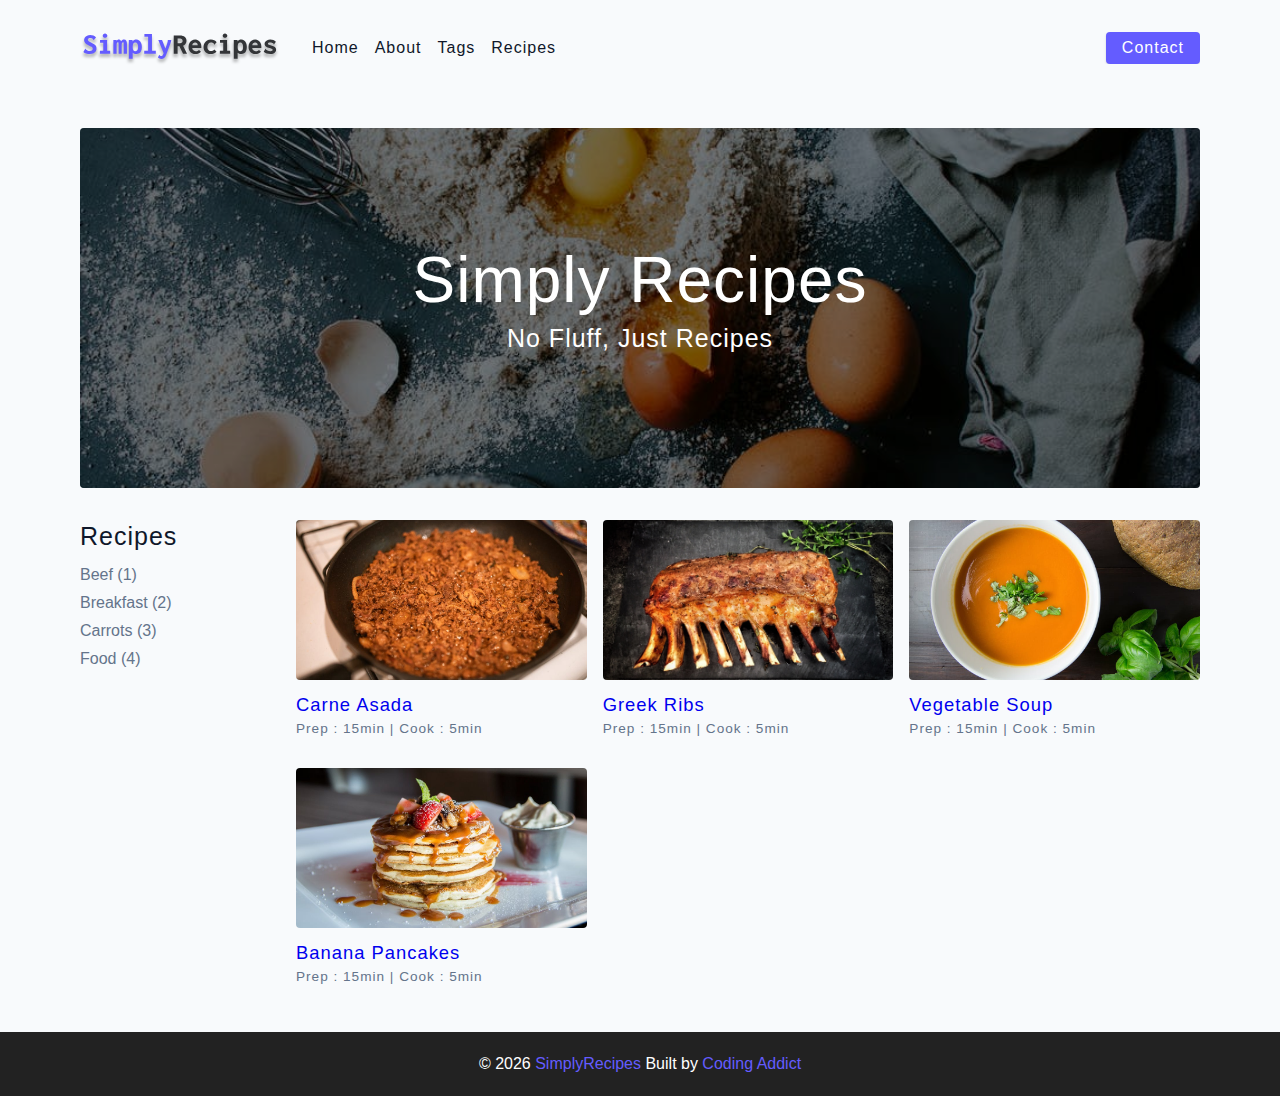
<file: starter/index.html>
<!DOCTYPE html>
<html lang="en">
  <head>
    <meta charset="UTF-8" />
    <meta http-equiv="X-UA-Compatible" content="IE=edge" />
    <meta name="viewport" content="width=device-width, initial-scale=1.0" />
    <title>Simply Recipes || Starter</title>
    <!-- favicon -->
    <link rel="shortcut icon" href="./assets/favicon.ico" type="image/x-icon" />
    <!-- normalize -->
    <link rel="stylesheet" href="./css/normalize.css" />
    <!-- font-awesome -->
    <link
      rel="stylesheet"
      href="https://cdnjs.cloudflare.com/ajax/libs/font-awesome/5.14.0/css/all.min.css"
    />
    <!-- main css -->
    <link rel="stylesheet" href="./css/main.css" />
  </head>
  <body>
    <!-- nav -->
    <nav class="navbar">
      <div class="nav-center">
        <!-- header -->
        <div class="nav-header">
          <a href="index.html" class="nav-logo">
            <img src="./assets/logo.svg" alt="simply recipes"/>
          </a>
          <button type="button" class="btn nav-btn">
            <i class="fas fa-align-justify"></i>
          </button>
        </div>
        <!-- links -->
        <div class="nav-links">
          <a href="index.html" class="nav-link">home</a>
          <a href="about.html" class="nav-link">about</a>
          <a href="tags.html" class="nav-link">tags</a>
          <a href="recipes.html" class="nav-link">recipes</a>
          <div class="nav-link contact-link">
            <a href="contact.html" class="btn">contact</a>
          </div>
        </div>
      </div>
    </nav>
    <!-- end of nav -->
    <!-- main -->
    <main class="page">
      <!-- header -->
      <header class="hero">
        <div class="hero-container">
          <div class="hero-text">
            <h1>simply recipes</h1>
            <h4>no fluff, just recipes</h4>
          </div>
        </div>
      </header>
      <!-- end of header -->
      
      <!-- recipes container -->
      <section class="recipes-container">
        <!-- tags container -->
        <div class="tags-container">
          <h4>Recipes</h4>
          <div class="tags-list">
            <a href="tag-template.html"> Beef (1)</a>
            <a href="tag-template.html"> Breakfast (2)</a>
            <a href="tag-template.html"> Carrots (3)</a>
            <a href="tag-template.html"> Food (4)</a>
          </div>
        </div>
        <!-- end tags container -->
        
        <!-- recipes list -->
        <div class="recipes-list">
          <!-- Single Recipe-->
          <a href="single-recipe.html" class="recipe">
            <img src="./assets/recipes/recipe-1.jpeg" alt="food" class="img recipe-img"/>
            <h5>Carne Asada</h5>
            <p>Prep : 15min | Cook : 5min</p>
          </a>
          <!-- end Single Recipe-->

          <!-- Single Recipe-->
          <a href="single-recipe.html" class="recipe">
            <img src="./assets/recipes/recipe-2.jpeg" alt="food" class="img recipe-img"/>
            <h5>Greek Ribs</h5>
            <p>Prep : 15min | Cook : 5min</p>
          </a>
          <!-- end Single Recipe-->
          <!-- Single Recipe-->
          <a href="single-recipe.html" class="recipe">
            <img src="./assets/recipes/recipe-3.jpeg" alt="food" class="img recipe-img"/>
            <h5>Vegetable Soup</h5>
            <p>Prep : 15min | Cook : 5min</p>
          </a>
          <!-- end Single Recipe-->
          <!-- Single Recipe-->
          <a href="single-recipe.html" class="recipe">
            <img src="./assets/recipes/recipe-4.jpeg" alt="food" class="img recipe-img"/>
            <h5>Banana Pancakes</h5>
            <p>Prep : 15min | Cook : 5min</p>
          </a>
          <!-- end Single Recipe-->
        </div>
        <!-- end of recipes list -->
      </section>
      <!-- end of recipers containter -->
    </main>
    <!-- end of main -->
    <!-- footer -->
    <footer class="page-footer">
      <p>
        &copy; <span id="date">2021</span>
        <span class="footer-logo"> SimplyRecipes</span>
        Built by <a href="https://www.johnsmilga.com/">Coding Addict</a>
      </p>
    </footer>
    <script src="./js/app.js"></script>
  </body>
</html>
</file>
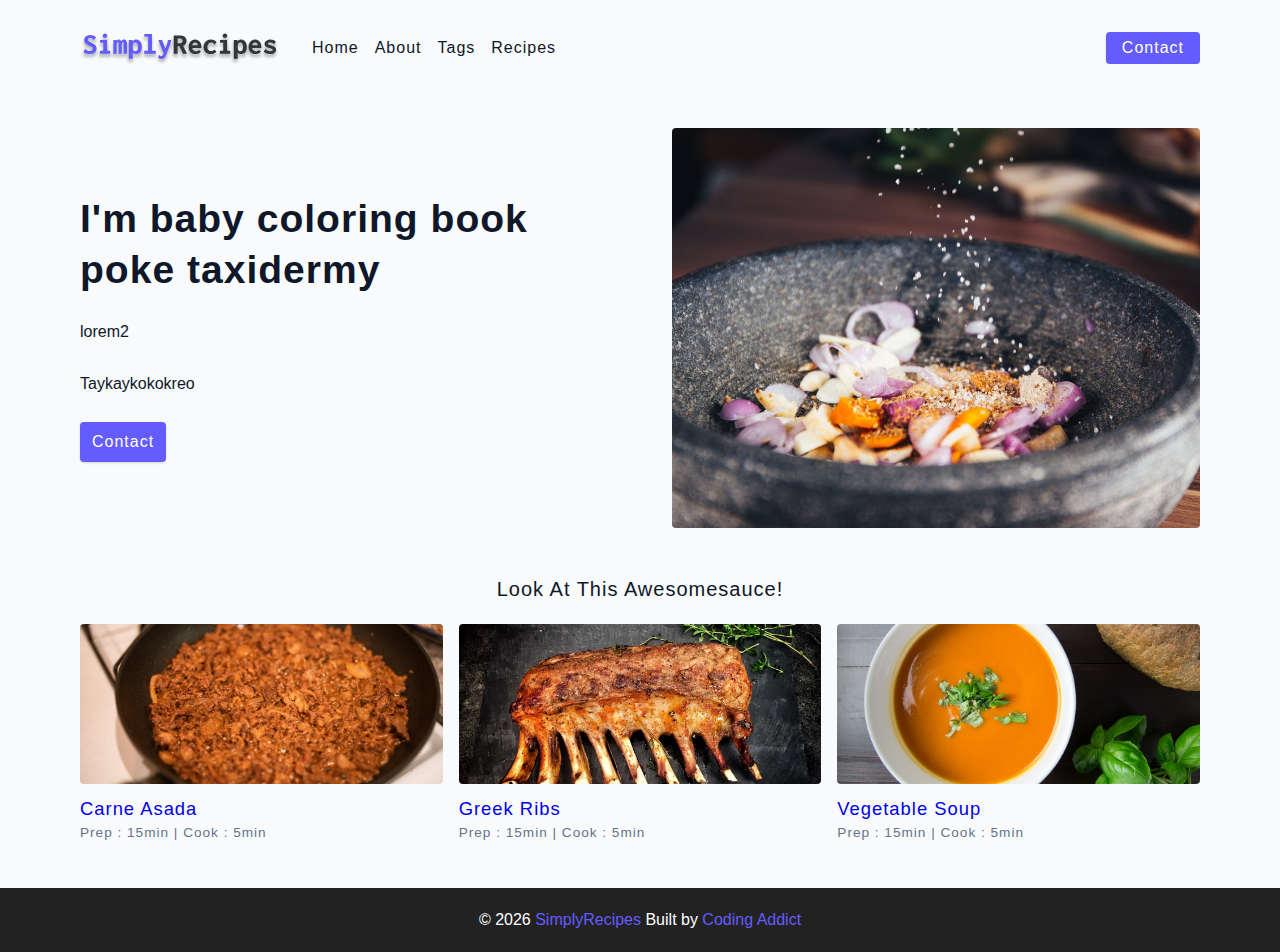
<file: starter/about.html>
<!DOCTYPE html>
<html lang="en">
  <head>
    <meta charset="UTF-8" />
    <meta http-equiv="X-UA-Compatible" content="IE=edge" />
    <meta name="viewport" content="width=device-width, initial-scale=1.0" />
    <title>About</title>
    <!-- favicon -->
    <link rel="shortcut icon" href="./assets/favicon.ico" type="image/x-icon" />
    <!-- normalize -->
    <link rel="stylesheet" href="./css/normalize.css" />
    <!-- font-awesome -->
    <link
      rel="stylesheet"
      href="https://cdnjs.cloudflare.com/ajax/libs/font-awesome/5.14.0/css/all.min.css"
    />
    <!-- main css -->
    <link rel="stylesheet" href="./css/main.css" />
  </head>
  <body>
    <!-- nav -->
    <nav class="navbar">
      <div class="nav-center">
        <!-- header -->
        <div class="nav-header">
          <a href="index.html" class="nav-logo">
            <img src="./assets/logo.svg" alt="simply recipes"/>
          </a>
          <button type="button" class="btn nav-btn">
            <i class="fas fa-align-justify"></i>
          </button>
        </div>
        <!-- links -->
        <div class="nav-links">
          <a href="index.html" class="nav-link">home</a>
          <a href="about.html" class="nav-link">about</a>
          <a href="tags.html" class="nav-link">tags</a>
          <a href="recipes.html" class="nav-link">recipes</a>
          <div class="nav-link contact-link">
            <a href="contact.html" class="btn">contact</a>
          </div>
        </div>
      </div>
    </nav>
    <!-- end of nav -->
    <!-- main -->
    <main class="page">
      <section class="about-page">
        <article>
          <h2>I'm baby coloring book poke taxidermy</h2>
          <p>lorem2</p>
          <p>Taykaykokokreo</p>
          <a href="contact.html" class="btn">Contact</a>
        </article>
        <img src="./assets/about.jpeg" alt="pouring salt" class="img about-img"/>
      </section>
      <section class="featured-recipes">
        <h5 class="featured-title">Look At this Awesomesauce!</h5>
        <!-- recipes list -->
        <div class="recipes-list">
          <!-- Single Recipe-->
          <a href="single-recipe.html" class="recipe">
            <img src="./assets/recipes/recipe-1.jpeg" alt="food" class="img recipe-img"/>
            <h5>Carne Asada</h5>
            <p>Prep : 15min | Cook : 5min</p>
          </a>
          <!-- end Single Recipe-->

          <!-- Single Recipe-->
          <a href="single-recipe.html" class="recipe">
            <img src="./assets/recipes/recipe-2.jpeg" alt="food" class="img recipe-img"/>
            <h5>Greek Ribs</h5>
            <p>Prep : 15min | Cook : 5min</p>
          </a>
          <!-- end Single Recipe-->
          <!-- Single Recipe-->
          <a href="single-recipe.html" class="recipe">
            <img src="./assets/recipes/recipe-3.jpeg" alt="food" class="img recipe-img"/>
            <h5>Vegetable Soup</h5>
            <p>Prep : 15min | Cook : 5min</p>
          </a>
          <!-- end Single Recipe-->
        </div>
        <!-- end of recipes list -->
      </section>
    </main>
    <!-- end of main -->
    <!-- footer -->
    <footer class="page-footer">
      <p>
        &copy; <span id="date">2021</span>
        <span class="footer-logo"> SimplyRecipes</span>
        Built by <a href="https://www.johnsmilga.com/">Coding Addict</a>
      </p>
    </footer>
    <script src="./js/app.js"></script>
  </body>
</html>
</file>
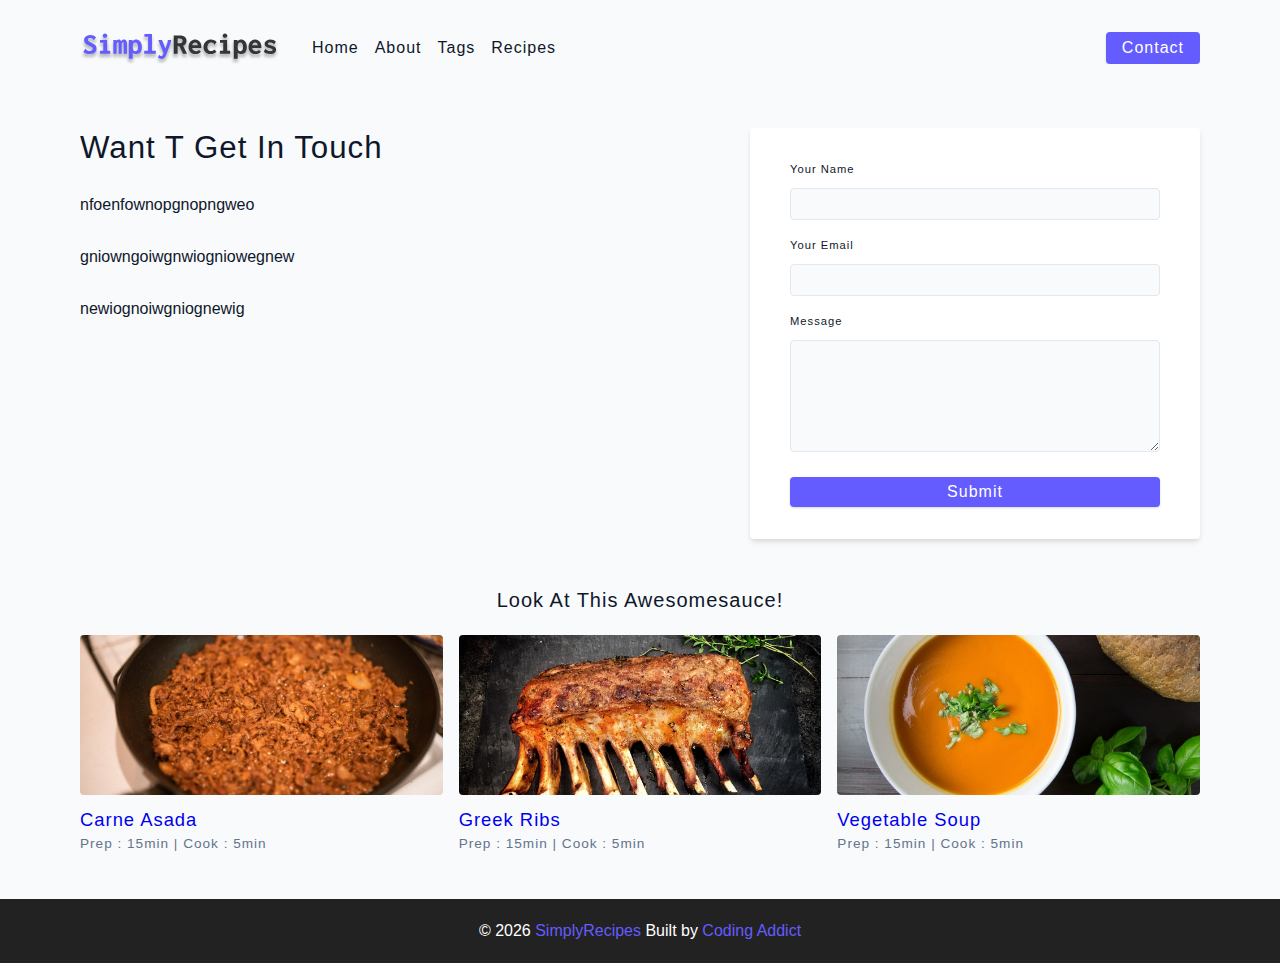
<file: starter/contact.html>
<!DOCTYPE html>
<html lang="en">
  <head>
    <meta charset="UTF-8" />
    <meta http-equiv="X-UA-Compatible" content="IE=edge" />
    <meta name="viewport" content="width=device-width, initial-scale=1.0" />
    <title>Contact</title>
    <!-- favicon -->
    <link rel="shortcut icon" href="./assets/favicon.ico" type="image/x-icon" />
    <!-- normalize -->
    <link rel="stylesheet" href="./css/normalize.css" />
    <!-- font-awesome -->
    <link
      rel="stylesheet"
      href="https://cdnjs.cloudflare.com/ajax/libs/font-awesome/5.14.0/css/all.min.css"
    />
    <!-- main css -->
    <link rel="stylesheet" href="./css/main.css" />
  </head>
  <body>
    <!-- nav -->
    <nav class="navbar">
      <div class="nav-center">
        <!-- header -->
        <div class="nav-header">
          <a href="index.html" class="nav-logo">
            <img src="./assets/logo.svg" alt="simply recipes"/>
          </a>
          <button type="button" class="btn nav-btn">
            <i class="fas fa-align-justify"></i>
          </button>
        </div>
        <!-- links -->
        <div class="nav-links">
          <a href="index.html" class="nav-link">home</a>
          <a href="about.html" class="nav-link">about</a>
          <a href="tags.html" class="nav-link">tags</a>
          <a href="recipes.html" class="nav-link">recipes</a>
          <div class="nav-link contact-link">
            <a href="contact.html" class="btn">contact</a>
          </div>
        </div>
      </div>
    </nav>
    <!-- end of nav -->
    <!-- main -->
    <main class="page">
      <section class="contact-container">
        <article class="contact-info">
          <h3>Want T Get In Touch</h3>
          <p>
            nfoenfownopgnopngweo
          </p>
          <p>
            gniowngoiwgnwiogniowegnew
          </p>
          <p>
            newiognoiwgniognewig
          </p>
        </article>
        <article>
          <form class="form contact-form">
            <div class="form-row">
              <label for="name" class="form-label">your name</label>
              <input type="text" name="name" id="name" class="form-input"/>
            </div>
            <!-- end single form row -->
            <div class="form-row">
              <label for="email" class="form-label">your email</label>
              <input type="text" name="email" id="email" class="form-input"/>
            </div>
            <!-- end single form row -->
            <div class="form-row">
              <label for="message" class="form-label">Message</label>
              <textarea name="message" id="message" class="form-textarea"></textarea>
            </div>
            <button type="submit" class="btn btn-block">submit</button>
          </form>
        </article>
      </section>
      <section class="featured-recipes">
        <h5 class="featured-title">Look At this Awesomesauce!</h5>
        <!-- recipes list -->
        <div class="recipes-list">
          <!-- Single Recipe-->
          <a href="single-recipe.html" class="recipe">
            <img src="./assets/recipes/recipe-1.jpeg" alt="food" class="img recipe-img"/>
            <h5>Carne Asada</h5>
            <p>Prep : 15min | Cook : 5min</p>
          </a>
          <!-- end Single Recipe-->

          <!-- Single Recipe-->
          <a href="single-recipe.html" class="recipe">
            <img src="./assets/recipes/recipe-2.jpeg" alt="food" class="img recipe-img"/>
            <h5>Greek Ribs</h5>
            <p>Prep : 15min | Cook : 5min</p>
          </a>
          <!-- end Single Recipe-->
          <!-- Single Recipe-->
          <a href="single-recipe.html" class="recipe">
            <img src="./assets/recipes/recipe-3.jpeg" alt="food" class="img recipe-img"/>
            <h5>Vegetable Soup</h5>
            <p>Prep : 15min | Cook : 5min</p>
          </a>
          <!-- end Single Recipe-->
        </div>
        <!-- end of recipes list -->
      </section>
    </main>
    <!-- end of main -->
    <!-- footer -->
    <footer class="page-footer">
      <p>
        &copy; <span id="date">2021</span>
        <span class="footer-logo"> SimplyRecipes</span>
        Built by <a href="https://www.johnsmilga.com/">Coding Addict</a>
      </p>
    </footer>
    <script src="./js/app.js"></script>
  </body>
</html>
</file>
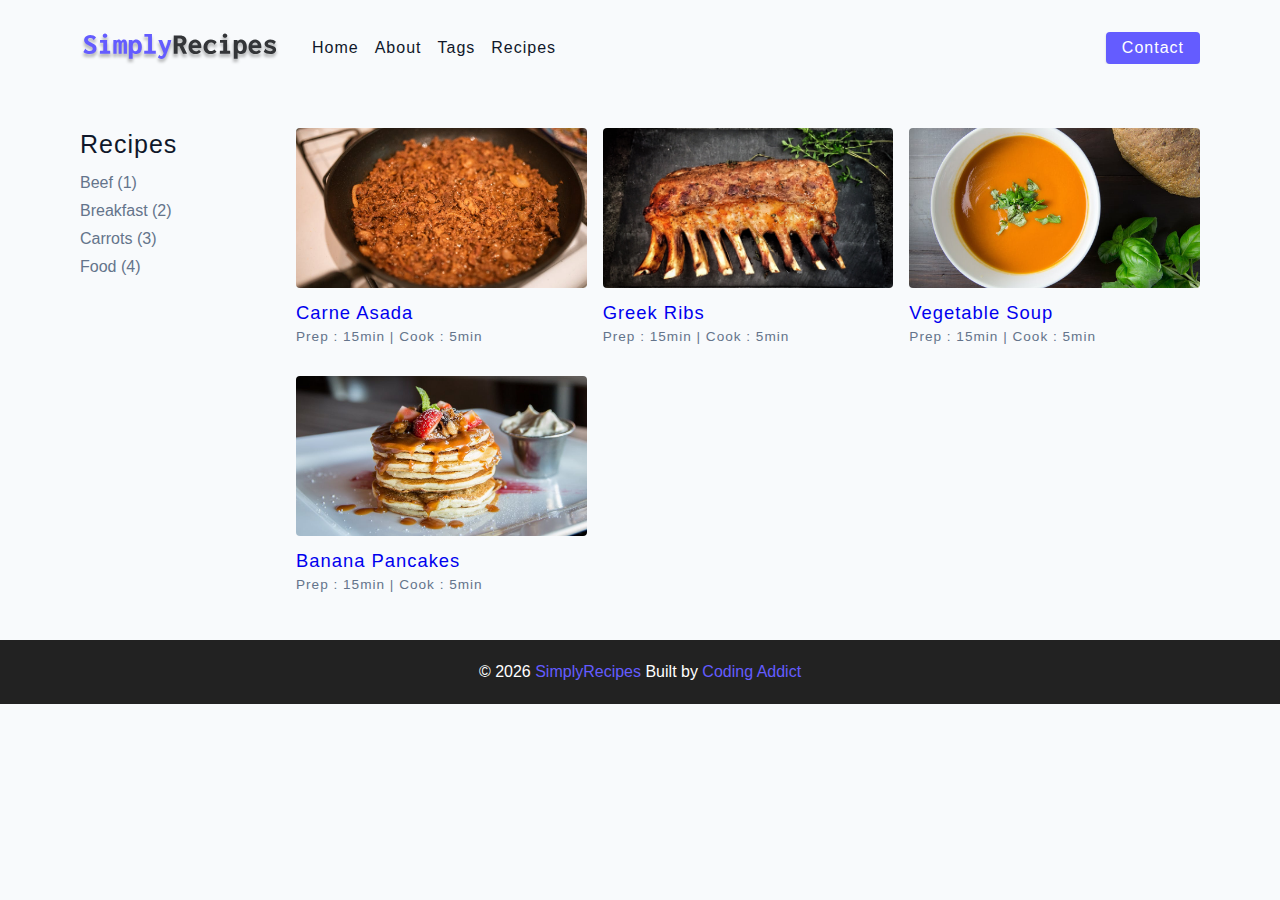
<file: starter/recipes.html>
<!DOCTYPE html>
<html lang="en">
  <head>
    <meta charset="UTF-8" />
    <meta http-equiv="X-UA-Compatible" content="IE=edge" />
    <meta name="viewport" content="width=device-width, initial-scale=1.0" />
    <title>Recipes</title>
    <!-- favicon -->
    <link rel="shortcut icon" href="./assets/favicon.ico" type="image/x-icon" />
    <!-- normalize -->
    <link rel="stylesheet" href="./css/normalize.css" />
    <!-- font-awesome -->
    <link
      rel="stylesheet"
      href="https://cdnjs.cloudflare.com/ajax/libs/font-awesome/5.14.0/css/all.min.css"
    />
    <!-- main css -->
    <link rel="stylesheet" href="./css/main.css" />
  </head>
  <body>
    <!-- nav -->
    <nav class="navbar">
      <div class="nav-center">
        <!-- header -->
        <div class="nav-header">
          <a href="index.html" class="nav-logo">
            <img src="./assets/logo.svg" alt="simply recipes"/>
          </a>
          <button type="button" class="btn nav-btn">
            <i class="fas fa-align-justify"></i>
          </button>
        </div>
        <!-- links -->
        <div class="nav-links">
          <a href="index.html" class="nav-link">home</a>
          <a href="about.html" class="nav-link">about</a>
          <a href="tags.html" class="nav-link">tags</a>
          <a href="recipes.html" class="nav-link">recipes</a>
          <div class="nav-link contact-link">
            <a href="contact.html" class="btn">contact</a>
          </div>
        </div>
      </div>
    </nav>
    <!-- end of nav -->
    <!-- main -->
    <main class="page">
      <!-- recipes container -->
      <section class="recipes-container">
        <!-- tags container -->
        <div class="tags-container">
          <h4>Recipes</h4>
          <div class="tags-list">
            <a href="tag-template.html"> Beef (1)</a>
            <a href="tag-template.html"> Breakfast (2)</a>
            <a href="tag-template.html"> Carrots (3)</a>
            <a href="tag-template.html"> Food (4)</a>
          </div>
        </div>
        <!-- end tags container -->
        
        <!-- recipes list -->
        <div class="recipes-list">
          <!-- Single Recipe-->
          <a href="single-recipe.html" class="recipe">
            <img src="./assets/recipes/recipe-1.jpeg" alt="food" class="img recipe-img"/>
            <h5>Carne Asada</h5>
            <p>Prep : 15min | Cook : 5min</p>
          </a>
          <!-- end Single Recipe-->

          <!-- Single Recipe-->
          <a href="single-recipe.html" class="recipe">
            <img src="./assets/recipes/recipe-2.jpeg" alt="food" class="img recipe-img"/>
            <h5>Greek Ribs</h5>
            <p>Prep : 15min | Cook : 5min</p>
          </a>
          <!-- end Single Recipe-->
          <!-- Single Recipe-->
          <a href="single-recipe.html" class="recipe">
            <img src="./assets/recipes/recipe-3.jpeg" alt="food" class="img recipe-img"/>
            <h5>Vegetable Soup</h5>
            <p>Prep : 15min | Cook : 5min</p>
          </a>
          <!-- end Single Recipe-->
          <!-- Single Recipe-->
          <a href="single-recipe.html" class="recipe">
            <img src="./assets/recipes/recipe-4.jpeg" alt="food" class="img recipe-img"/>
            <h5>Banana Pancakes</h5>
            <p>Prep : 15min | Cook : 5min</p>
          </a>
          <!-- end Single Recipe-->
        </div>
        <!-- end of recipes list -->
      </section>
      <!-- end of recipers containter -->
    </main>
    <!-- end of main -->
    <!-- footer -->
    <footer class="page-footer">
      <p>
        &copy; <span id="date">2021</span>
        <span class="footer-logo"> SimplyRecipes</span>
        Built by <a href="https://www.johnsmilga.com/">Coding Addict</a>
      </p>
    </footer>
    <script src="./js/app.js"></script>
  </body>
</html>
</file>
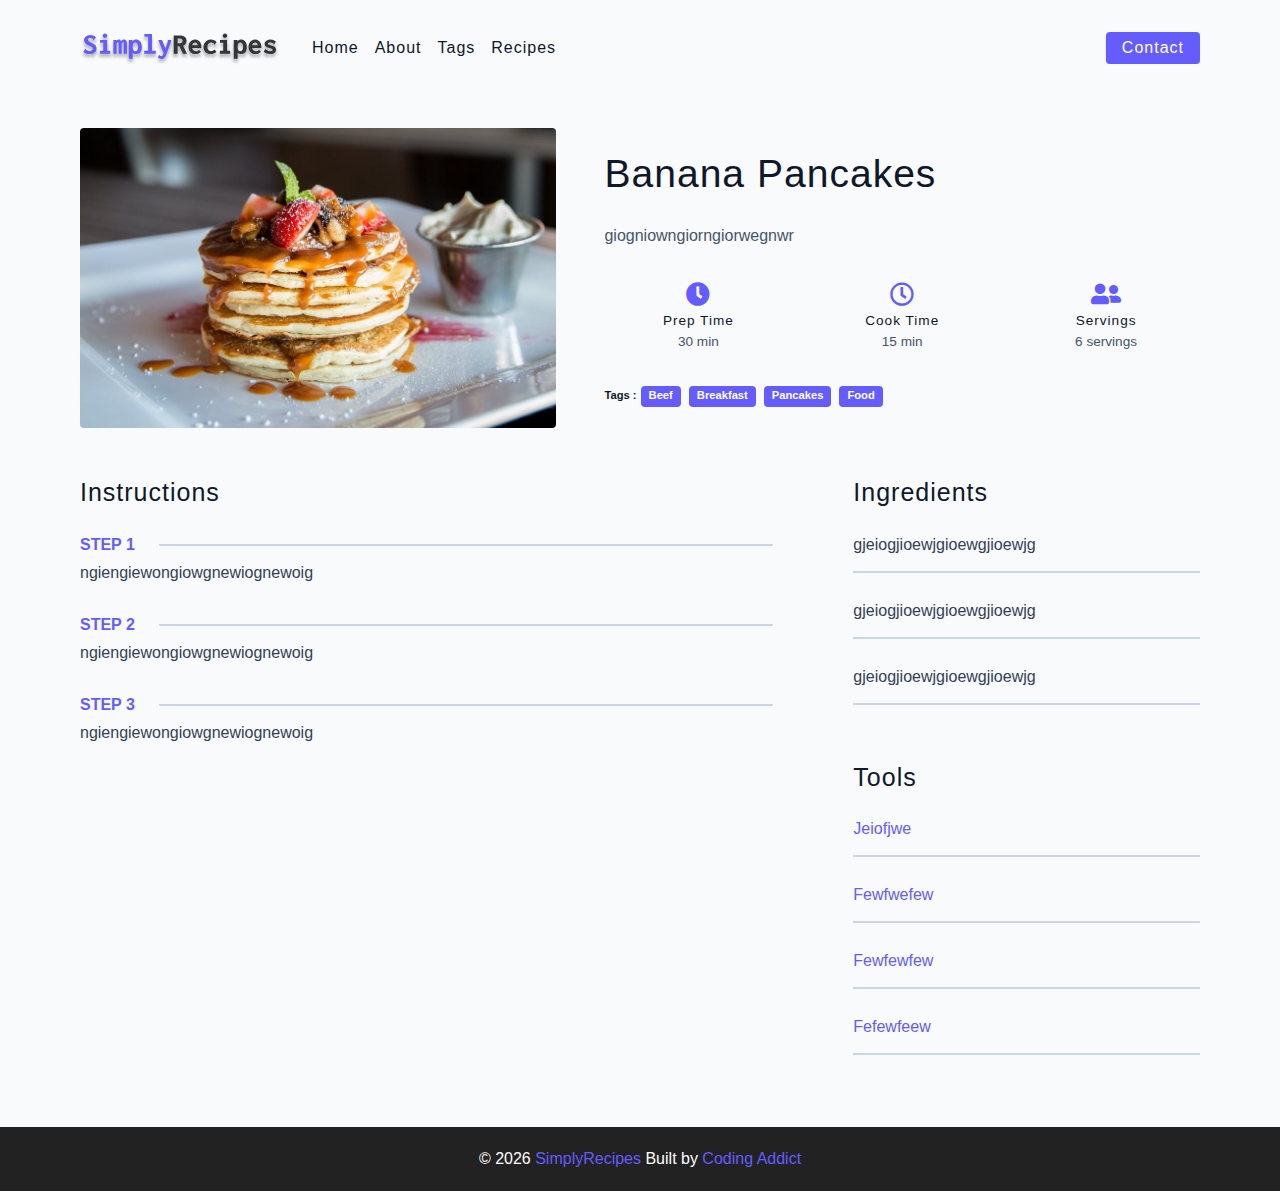
<file: starter/single-recipe.html>
<!DOCTYPE html>
<html lang="en">
  <head>
    <meta charset="UTF-8" />
    <meta http-equiv="X-UA-Compatible" content="IE=edge" />
    <meta name="viewport" content="width=device-width, initial-scale=1.0" />
    <title>Singe-Recipe</title>
    <!-- favicon -->
    <link rel="shortcut icon" href="./assets/favicon.ico" type="image/x-icon" />
    <!-- normalize -->
    <link rel="stylesheet" href="./css/normalize.css" />
    <!-- font-awesome -->
    <link
      rel="stylesheet"
      href="https://cdnjs.cloudflare.com/ajax/libs/font-awesome/5.14.0/css/all.min.css"
    />
    <!-- main css -->
    <link rel="stylesheet" href="./css/main.css" />
  </head>
  <body>
    <!-- nav -->
    <nav class="navbar">
      <div class="nav-center">
        <!-- header -->
        <div class="nav-header">
          <a href="index.html" class="nav-logo">
            <img src="./assets/logo.svg" alt="simply recipes"/>
          </a>
          <button type="button" class="btn nav-btn">
            <i class="fas fa-align-justify"></i>
          </button>
        </div>
        <!-- links -->
        <div class="nav-links">
          <a href="index.html" class="nav-link">home</a>
          <a href="about.html" class="nav-link">about</a>
          <a href="tags.html" class="nav-link">tags</a>
          <a href="recipes.html" class="nav-link">recipes</a>
          <div class="nav-link contact-link">
            <a href="contact.html" class="btn">contact</a>
          </div>
        </div>
      </div>
    </nav>
    <!-- end of nav -->
    <!-- main -->
    <main class="page">
      <div class="recipe-page">
        <section class="recipe-hero">
          <img src="./assets/recipes/recipe-4.jpeg" class="img recipe-hero-img" alt="pancakes"/>
          <article>
            <h2>Banana Pancakes</h2>
            <p>giogniowngiorngiorwegnwr</p>
            <!-- recipe icons -->
            <div class="recipe-icons">
              <!-- single recipe icon-->
              <article>
                <i class="fas fa-clock"></i>
                <h5>Prep Time</h5>
                <p>30 min</p>
              </article>
              <!-- single recipe icon-->
              <article>
                <i class="far fa-clock"></i>
                <h5>Cook Time</h5>
                <p>15 min</p>
              </article>
              <!-- single recipe icon-->
              <article>
                <i class="fas fa-user-friends"></i>
                <h5>Servings</h5>
                <p>6 servings</p>
              </article>
            </div>
            <!-- recipe tags -->
            <div class="recipe-tags">
              Tags : <a href="tag-template.html">Beef</a>
              <a href="tag-template.html">Breakfast</a>
              <a href="tag-template.html">Pancakes</a>
              <a href="tag-template.html">Food</a>
            </div>
          </article>
        </section>
        <!-- recipe content -->
        <section class="recipe-content">
          <article>
            <h4>instructions</h4>
            <!-- single instructions-->
            <div class="single-instructions">
              <header>
                <p>step 1</p>
                <div></div>
              </header>
              <p>
                ngiengiewongiowgnewiognewoig
              </p>
              <!-- single instructions-->
            <div class="single-instructions">
              <header>
                <p>step 2</p>
                <div></div>
              </header>
              <p>
                ngiengiewongiowgnewiognewoig
              </p>
              <!-- single instructions-->
            <div class="single-instructions">
              <header>
                <p>step 3</p>
                <div></div>
              </header>
              <p>
                ngiengiewongiowgnewiognewoig
              </p>
            </div>
          </article>
          <article class="second-column">
            <div>
              <h4>ingredients</h4>
              <p class="single-ingredients">
                gjeiogjioewjgioewgjioewjg
              </p>
              <p class="single-ingredients">
                gjeiogjioewjgioewgjioewjg
              </p>
              <p class="single-ingredients">
                gjeiogjioewjgioewgjioewjg
              </p>
            </div>
            <div>
              <h4>tools</h4>
              <p class="single-tool">jeiofjwe</p>
              <p class="single-tool">fewfwefew</p>
              <p class="single-tool">fewfewfew</p>
              <p class="single-tool">fefewfeew</p>
            </div>
          </article>
        </section>
      </div>
    </main>
    <!-- end of main -->
    <!-- footer -->
    <footer class="page-footer">
      <p>
        &copy; <span id="date">2021</span>
        <span class="footer-logo"> SimplyRecipes</span>
        Built by <a href="https://www.johnsmilga.com/">Coding Addict</a>
      </p>
    </footer>
    <script src="./js/app.js"></script>
  </body>
</html>
</file>
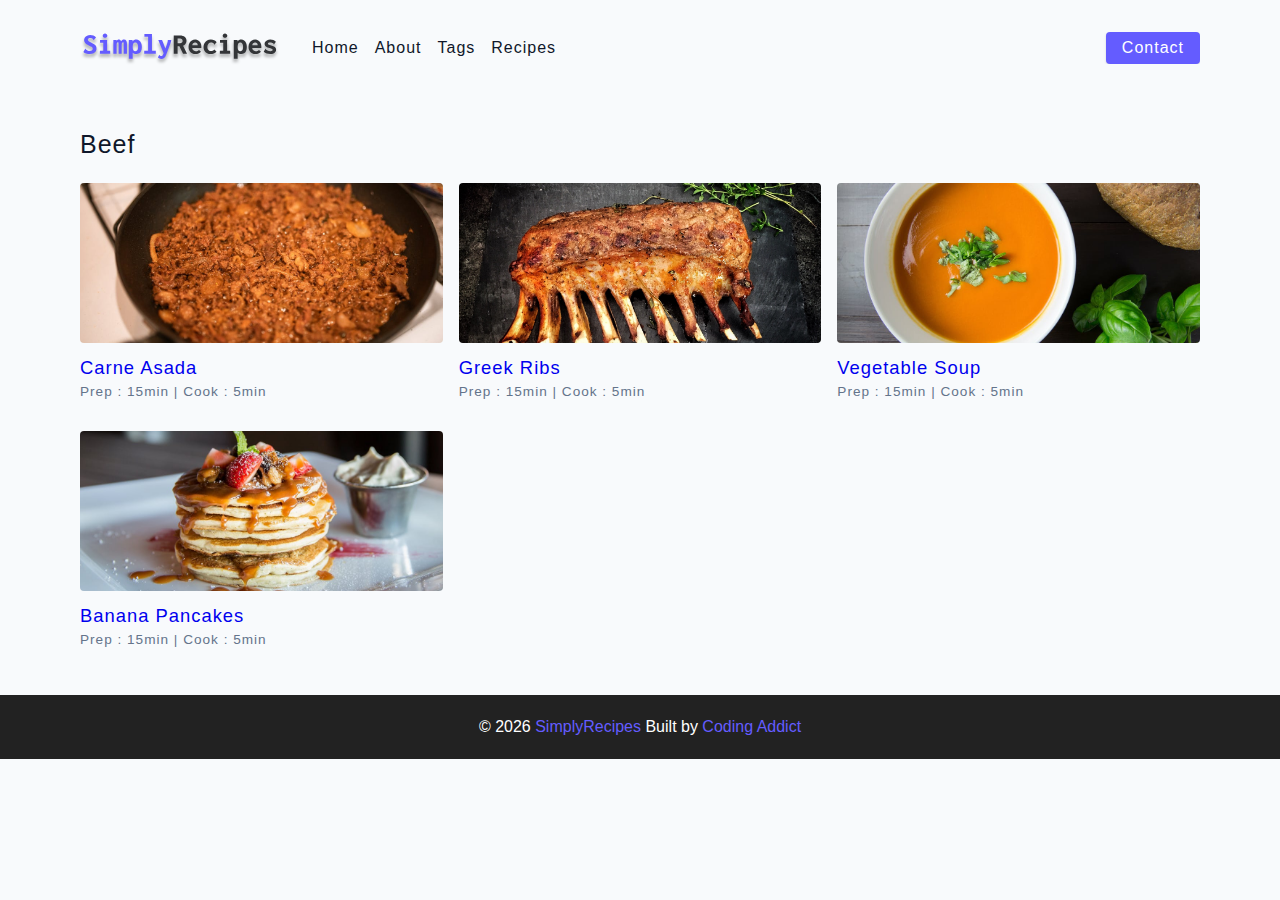
<file: starter/tag-template.html>
<!DOCTYPE html>
<html lang="en">
  <head>
    <meta charset="UTF-8" />
    <meta http-equiv="X-UA-Compatible" content="IE=edge" />
    <meta name="viewport" content="width=device-width, initial-scale=1.0" />
    <title>Tag Template</title>
    <!-- favicon -->
    <link rel="shortcut icon" href="./assets/favicon.ico" type="image/x-icon" />
    <!-- normalize -->
    <link rel="stylesheet" href="./css/normalize.css" />
    <!-- font-awesome -->
    <link
      rel="stylesheet"
      href="https://cdnjs.cloudflare.com/ajax/libs/font-awesome/5.14.0/css/all.min.css"
    />
    <!-- main css -->
    <link rel="stylesheet" href="./css/main.css" />
  </head>
  <body>
    <!-- nav -->
    <nav class="navbar">
      <div class="nav-center">
        <!-- header -->
        <div class="nav-header">
          <a href="index.html" class="nav-logo">
            <img src="./assets/logo.svg" alt="simply recipes"/>
          </a>
          <button type="button" class="btn nav-btn">
            <i class="fas fa-align-justify"></i>
          </button>
        </div>
        <!-- links -->
        <div class="nav-links">
          <a href="index.html" class="nav-link">home</a>
          <a href="about.html" class="nav-link">about</a>
          <a href="tags.html" class="nav-link">tags</a>
          <a href="recipes.html" class="nav-link">recipes</a>
          <div class="nav-link contact-link">
            <a href="contact.html" class="btn">contact</a>
          </div>
        </div>
      </div>
    </nav>
    <!-- end of nav -->
    <!-- main -->
    <main class="page">
      <div>
        <h4>Beef</h4>
        <!-- recipes list -->
        <div class="recipes-list">
          <!-- Single Recipe-->
          <a href="single-recipe.html" class="recipe">
            <img src="./assets/recipes/recipe-1.jpeg" alt="food" class="img recipe-img"/>
            <h5>Carne Asada</h5>
            <p>Prep : 15min | Cook : 5min</p>
          </a>
          <!-- end Single Recipe-->

          <!-- Single Recipe-->
          <a href="single-recipe.html" class="recipe">
            <img src="./assets/recipes/recipe-2.jpeg" alt="food" class="img recipe-img"/>
            <h5>Greek Ribs</h5>
            <p>Prep : 15min | Cook : 5min</p>
          </a>
          <!-- end Single Recipe-->
          <!-- Single Recipe-->
          <a href="single-recipe.html" class="recipe">
            <img src="./assets/recipes/recipe-3.jpeg" alt="food" class="img recipe-img"/>
            <h5>Vegetable Soup</h5>
            <p>Prep : 15min | Cook : 5min</p>
          </a>
          <!-- end Single Recipe-->
          <!-- Single Recipe-->
          <a href="single-recipe.html" class="recipe">
            <img src="./assets/recipes/recipe-4.jpeg" alt="food" class="img recipe-img"/>
            <h5>Banana Pancakes</h5>
            <p>Prep : 15min | Cook : 5min</p>
          </a>
          <!-- end Single Recipe-->
        </div>
        <!-- end of recipes list -->
      </div>
    </main>
    <!-- end of main -->
    <!-- footer -->
    <footer class="page-footer">
      <p>
        &copy; <span id="date">2021</span>
        <span class="footer-logo"> SimplyRecipes</span>
        Built by <a href="https://www.johnsmilga.com/">Coding Addict</a>
      </p>
    </footer>
    <script src="./js/app.js"></script>
  </body>
</html>
</file>
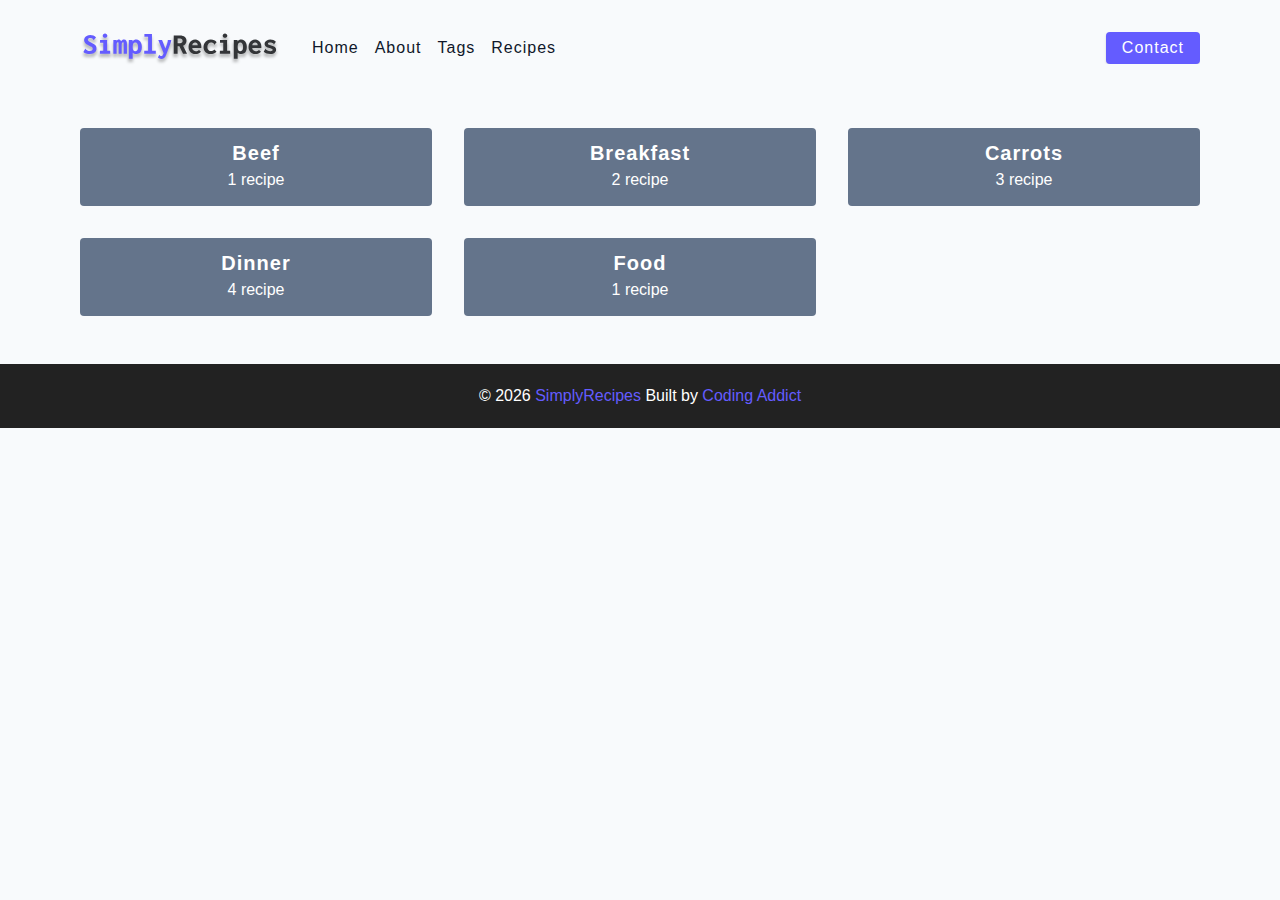
<file: starter/tags.html>
<!DOCTYPE html>
<html lang="en">
  <head>
    <meta charset="UTF-8" />
    <meta http-equiv="X-UA-Compatible" content="IE=edge" />
    <meta name="viewport" content="width=device-width, initial-scale=1.0" />
    <title>Tags</title>
    <!-- favicon -->
    <link rel="shortcut icon" href="./assets/favicon.ico" type="image/x-icon" />
    <!-- normalize -->
    <link rel="stylesheet" href="./css/normalize.css" />
    <!-- font-awesome -->
    <link
      rel="stylesheet"
      href="https://cdnjs.cloudflare.com/ajax/libs/font-awesome/5.14.0/css/all.min.css"
    />
    <!-- main css -->
    <link rel="stylesheet" href="./css/main.css" />
  </head>
  <body>
    <!-- nav -->
    <nav class="navbar">
      <div class="nav-center">
        <!-- header -->
        <div class="nav-header">
          <a href="index.html" class="nav-logo">
            <img src="./assets/logo.svg" alt="simply recipes"/>
          </a>
          <button type="button" class="btn nav-btn">
            <i class="fas fa-align-justify"></i>
          </button>
        </div>
        <!-- links -->
        <div class="nav-links">
          <a href="index.html" class="nav-link">home</a>
          <a href="about.html" class="nav-link">about</a>
          <a href="tags.html" class="nav-link">tags</a>
          <a href="recipes.html" class="nav-link">recipes</a>
          <div class="nav-link contact-link">
            <a href="contact.html" class="btn">contact</a>
          </div>
        </div>
      </div>
    </nav>
    <!-- end of nav -->
    <!-- main -->
    <main class="page">
      <section class="tags-wrapper">
        <!-- single tag-->
        <a href="tag-template.html" class="tag">
          <h5>Beef</h5>
          <p>1 recipe</p>
        </a>
        <!--end single tag-->
        <!-- single tag-->
        <a href="tag-template.html" class="tag">
          <h5>Breakfast</h5>
          <p>2 recipe</p>
        </a>
        <!--end single tag-->
        <!-- single tag-->
        <a href="tag-template.html" class="tag">
          <h5>Carrots</h5>
          <p>3 recipe</p>
        </a>
        <!--end single tag-->
        <!-- single tag-->
        <a href="tag-template.html" class="tag">
          <h5>Dinner</h5>
          <p>4 recipe</p>
        </a>
        <!--end single tag-->
        <!-- single tag-->
        <a href="tag-template.html" class="tag">
          <h5>Food</h5>
          <p>1 recipe</p>
        </a>
        <!--end single tag-->
      </section>
    </main>
    <!-- end of main -->
    <!-- footer -->
    <footer class="page-footer">
      <p>
        &copy; <span id="date">2021</span>
        <span class="footer-logo"> SimplyRecipes</span>
        Built by <a href="https://www.johnsmilga.com/">Coding Addict</a>
      </p>
    </footer>
    <script src="./js/app.js"></script>
  </body>
</html>
</file>
<file: starter/css/main.css>
*,
::after,
::before {
  box-sizing: border-box;
}
/* fonts */

@import url('https://fonts.googleapis.com/css2?family=Roboto:wght@400;500;600&family=Montserrat&display=swap');
html {
  font-size: 100%;
} /*16px*/

:root {
  /* colors */
  --primary-100: #e2e0ff;
  --primary-200: #c1beff;
  --primary-300: #a29dff;
  --primary-400: #837dff;
  --primary-500: #645cff;
  --primary-600: #504acc;
  --primary-700: #3c3799;
  --primary-800: #282566;
  --primary-900: #141233;

  /* grey */
  --grey-50: #f8fafc;
  --grey-100: #f1f5f9;
  --grey-200: #e2e8f0;
  --grey-300: #cbd5e1;
  --grey-400: #94a3b8;
  --grey-500: #64748b;
  --grey-600: #475569;
  --grey-700: #334155;
  --grey-800: #1e293b;
  --grey-900: #0f172a;
  /* rest of the colors */
  --black: #222;
  --white: #fff;
  --red-light: #f8d7da;
  --red-dark: #842029;
  --green-light: #d1e7dd;
  --green-dark: #0f5132;

  /* fonts  */
  --headingFont: 'Roboto', sans-serif;
  --bodyFont: 'Nunito', sans-serif;
  --smallText: 0.7em;
  /* rest of the vars */
  --backgroundColor: var(--grey-50);
  --textColor: var(--grey-900);
  --borderRadius: 0.25rem;
  --letterSpacing: 1px;
  --transition: 0.3s ease-in-out all;
  --max-width: 1120px;
  --fixed-width: 600px;

  /* box shadow*/
  --shadow-1: 0 1px 3px 0 rgba(0, 0, 0, 0.1), 0 1px 2px 0 rgba(0, 0, 0, 0.06);
  --shadow-2: 0 4px 6px -1px rgba(0, 0, 0, 0.1),
    0 2px 4px -1px rgba(0, 0, 0, 0.06);
  --shadow-3: 0 10px 15px -3px rgba(0, 0, 0, 0.1),
    0 4px 6px -2px rgba(0, 0, 0, 0.05);
  --shadow-4: 0 20px 25px -5px rgba(0, 0, 0, 0.1),
    0 10px 10px -5px rgba(0, 0, 0, 0.04);
}

body {
  background: var(--backgroundColor);
  font-family: var(--bodyFont);
  font-weight: 400;
  line-height: 1.75;
  color: var(--textColor);
}

p {
  margin-top: 0;
  margin-bottom: 1.5rem;
  max-width: 40em;
}

h1,
h2,
h3,
h4,
h5 {
  margin: 0;
  margin-bottom: 1.38rem;
  font-family: var(--headingFont);
  font-weight: 400;
  line-height: 1.3;
  text-transform: capitalize;
  letter-spacing: var(--letterSpacing);
}

h1 {
  margin-top: 0;
  font-size: 3.052rem;
}

h2 {
  font-size: 2.441rem;
}

h3 {
  font-size: 1.953rem;
}

h4 {
  font-size: 1.563rem;
}

h5 {
  font-size: 1.25rem;
}

small,
.text-small {
  font-size: var(--smallText);
}

a {
  text-decoration: none;
}
ul {
  list-style-type: none;
  padding: 0;
}

.img {
  width: 100%;
  display: block;
  object-fit: cover;
}
/* buttons */

.btn {
  cursor: pointer;
  color: var(--white);
  background: var(--primary-500);
  border: transparent;
  border-radius: var(--borderRadius);
  letter-spacing: var(--letterSpacing);
  padding: 0.375rem 0.75rem;
  box-shadow: var(--shadow-1);
  transition: var(--transtion);
  text-transform: capitalize;
  display: inline-block;
}
.btn:hover {
  background: var(--primary-700);
  box-shadow: var(--shadow-3);
}
.btn-hipster {
  color: var(--primary-500);
  background: var(--primary-200);
}
.btn-hipster:hover {
  color: var(--primary-200);
  background: var(--primary-700);
}
.btn-block {
  width: 100%;
}

/* alerts */
.alert {
  padding: 0.375rem 0.75rem;
  margin-bottom: 1rem;
  border-color: transparent;
  border-radius: var(--borderRadius);
}

.alert-danger {
  color: var(--red-dark);
  background: var(--red-light);
}
.alert-success {
  color: var(--green-dark);
  background: var(--green-light);
}
/* form */

.form {
  width: 90vw;
  max-width: var(--fixed-width);
  background: var(--white);
  border-radius: var(--borderRadius);
  box-shadow: var(--shadow-2);
  padding: 2rem 2.5rem;
  margin: 3rem auto;
}
.form-label {
  display: block;
  font-size: var(--smallText);
  margin-bottom: 0.5rem;
  text-transform: capitalize;
  letter-spacing: var(--letterSpacing);
}
.form-input,
.form-textarea {
  width: 100%;
  padding: 0.375rem 0.75rem;
  border-radius: var(--borderRadius);
  background: var(--backgroundColor);
  border: 1px solid var(--grey-200);
}

.form-row {
  margin-bottom: 1rem;
}

.form-textarea {
  height: 7rem;
}
::placeholder {
  font-family: inherit;
  color: var(--grey-400);
}
.form-alert {
  color: var(--red-dark);
  letter-spacing: var(--letterSpacing);
  text-transform: capitalize;
}
/* alert */

@keyframes spinner {
  to {
    transform: rotate(360deg);
  }
}

.loading {
  width: 6rem;
  height: 6rem;
  border: 5px solid var(--grey-400);
  border-radius: 50%;
  border-top-color: var(--primary-500);
  animation: spinner 0.6s linear infinite;
}
.loading {
  margin: 0 auto;
}
/* title */

.title {
  text-align: center;
}

.title-underline {
  background: var(--primary-500);
  width: 7rem;
  height: 0.25rem;
  margin: 0 auto;
  margin-top: -1rem;
}

/*
=============== 
Navbar
===============
*/

.navbar {
  display: flex;
  justify-content: center;
  align-items: center;
  /*background: blue;*/
}
.nav-center{
  width: 90vw;
  max-width: var(--max-width);
  /*background: red;*/
}

.nav-header {
  height: 6rem;
  display: flex;
  justify-content: space-between;
  align-items:center;

}
.nav-logo {
  display: flex;
  align-items: center;
}
.nav-header img {
  width: 200px;
}

.nav-btn {
  padding: 0.15rem 0.75rem;
}
.nav-btn i {
  font-size: 1.25rem;
}

.nav-links {
  display: flex;
  flex-direction: column;
  /*todo*/
  height: 0;
  overflow: hidden;
  transition: var(--transition);
}
.show-links {
  height: 310px;
}
.nav-link {
  display: block;
  text-align: center;
  text-transform: capitalize;
  color: var(--grey-900);
  letter-spacing: var(--letterSpacing);
  padding: 1rem 0;
  border-top: 1px solid var(--grey-500);
  transition: var(--transition);
}
.nav-link:hover {
  color: var(--primary-500);
}
.contact-link a {
  padding: 0.15rem 1rem;
}


@media screen and (min-width:992px) {
  .nav-btn {
    display:none;
  }
  .navbar {
    height: 6rem;
  }
  .nav-center {
    display: flex;
    align-items: center;
  }
  .nav-header {
    height: auto;
    margin-right: 2rem;
  }
  .nav-links {
    height: auto;
    flex-direction: row;
    align-items: center;
    width: 100%;
  }
  .nav-link{
    padding: 0;
    border-top: none;
    margin-right: 1rem;
    font-size: 1rem;
  }
  .contact-link{
    margin-left: auto;
    margin-right: 0;
  }
}

/*
=============== 
Page
===============
*/
.page {
  /*background: red;*/
  width: 90vw;
  max-width: var(--max-width);
  margin: 0 auto;
  padding-top: 2rem;
  min-height: calc(100vh - (6rem +4rem));
}

/*
=============== 
Footer
===============
*/
.page-footer {
  height: 4rem;
  background: var(--black);
  color: var(--white);
  display: flex;
  align-items: center;
  justify-content: center;
}
.page-footer p {
  margin-bottom: 0;
}
.footer-logo, .page-footer a {
  color: var(--primary-500);
}
/*
=============== 
Hero
===============
*/

.hero {
  height:40vh;
  background: url('../assets/main.jpeg') center/cover no-repeat;
  margin-bottom: 2rem;
  border-radius: var(--borderRadius);
  position: relative;
}
.hero-container {
  position: absolute;
  width: 100%;
  height: 100%;
  top: 0;
  left: 0;
  background: rgba(0, 0, 0, 0.4);
  border-radius: var(--borderRadius);
  display: flex;
  align-items: center;
  justify-content: center;
}
.hero-text {
  text-align: center;
  color: var(--white);
}
@media screen and (min-width:768px) {
  .hero-text h1 {
    font-size: 4rem;
    margin-bottom: 0;
  }
}

/*
=============== 
Recipes
===============
*/
.recipes-container {
  display: grid;
  gap: 2rem 1rem;
}
.tags-container {
  order: 1;
  display: flex;
  flex-direction: column;
  padding-bottom: 3rem;
}
.recipes-list {
  display: grid;
  gap: 2rem 1rem;
  padding-bottom: 3rem;
}
.tags-container h4 {
  margin-bottom: 0.5rem;
  font-weight: 500;
}
.tags-list {
  display: grid;
  grid-template-columns: 1fr 1fr 1fr;
}
.tags-list a {
  text-transform: capitalize;
  display: block;
  color: var(--grey-500);
  transition: var(--transition);
}
.tags-list a:hover {
  color: var(--primary-500);
}

.recipe {
  display: block;
}

.recipe-img {
  height: 15rem;
  border-radius: var(--borderRadius);
  margin-bottom: 1rem;
}
.recipe h5 {
  margin-bottom: 0;
  line-height: 1;
  color: --grey-700;
}
.recipe p {
  margin-bottom: 0;
  line-height: 1;
  margin-top: 0.5rem;
  color: var(--grey-500);
  letter-spacing: var(--letterSpacing);
}

@media screen and (min-width: 576px) {
  .recipes-list {
    grid-template-columns: 1fr 1fr;
  }
  .recipe-img {
    height: 10rem;
  }
}
@media screen and (min-width: 992px) {
  .recipes-container {
    grid-template-columns: 200px 1fr;
  }
  .recipe p {
    font-size: 0.85rem;
  }
  .tags-container {
    order: 0;
  }
  .tags-list {
    grid-template-columns: 1fr;
  }
}
@media screen and (min-width: 1200px) {
  .recipe h5 {
    font-size: 1.15rem;
  }
  .recipes-list {
    grid-template-columns: 1fr 1fr 1fr;
  }
}
/*
=============== 
Error
===============
*/
.error-page {
  text-align: center;
  padding-top: 5rem;
}
.error-page h1 {
  font-size: 9rem;
}
/*
=============== 
About
===============
*/
.about-page h2{
  text-transform: none;
  font-weight: bold;
}
.about-page {
  display: grid;
  gap: 2rem 4rem;
  padding-bottom: 3rem;
}
.about-img {
  border-radius: var(--borderRadius);
  height: 300px;
}

@media screen and (min-width:992px) {
  
  .about-page {
    grid-template-columns: 1fr 1fr;
    grid-template-rows: 400px;
    align-items: center;
  }
  .about-img {
    height: 100%;
  }
}

.featured-title {
  text-align: center;
}

/*
=============== 
Contact Page
===============
*/
.contact-form {
  width: 100%;
  margin: 0;
}

.contact-container {
  display: grid;
  gap: 2rem 3rem;
  padding-bottom: 3rem;
}

@media screen and (min-width:992px) {
  .contact-container {
    grid-template-columns: 1fr 450px;
  }
}
/*
=============== 
Tags Page
===============
*/

.tags-wrapper {
  display: grid;
  gap: 2rem;
  padding-bottom: 3rem;
}

.tag {
  background: var(--grey-500);
  border-radius: var(--borderRadius);
  text-align: center;
  color: var(--white);
  transition: var(--transition);
  padding: 0.75rem 0;
}
.tag:hover {
  background-color: var(--primary-500);
}

.tag h5, .tag p{
  margin-bottom: 0;
}

.tag h5 {
  font-weight: 600;
}

@media screen and (min-width:576px) {
  .tags-wrapper {
    grid-template-columns: 1fr 1fr;
  }
}
@media screen and (min-width:992px) {
  .tags-wrapper {
    grid-template-columns: repeat(3,1fr);
  }
}

/*
=============== 
Single Recipe Page
===============
*/

.recipe-hero {
  display: grid;
  gap: 3rem;
}
.recipe-hero-img {
  height: 300px;
  border-radius: var(--borderRadius);
}
.recipe-hero p {
  color: var(--grey-600);
}

.recipe-icons {
  display: grid;
  grid-template-columns: repeat(3,1fr);
  gap: 1rem;
  margin: 2rem 0;
  text-align: center;
}

.recipe-icons i {
  font-size: 1.5rem;
  color: var(--primary-500);
}
.recipe-icons h5, .recipe-icons p{
  margin-bottom: 0;
  font-size: 0.85rem;
}
.recipe-icons p {
  color: var(--grey-600);
}

.recipe-tags {
  display: flex;
  align-items: center;
  flex-wrap: wrap;
  font-size: 0.7rem;
  font-weight: 600;
}
.recipe-tags a {
  background: var(--primary-500);
  border-radius: var(--borderRadius);
  color: var(--white);
  padding: 0.05rem 0.5rem;
  margin: 0 0.25rem;
  text-transform: capitalize;
}

@media screen and (min-width:992px) {
  .recipe-hero {
    grid-template-columns: 4fr 5fr;
    align-items: center;
  }
}

.recipe-content {
  padding: 3rem 0;
  display: grid;
  gap: 2rem 5rem;
}

@media screen and (min-width:992px) {
  .recipe-content {
    grid-template-columns: 2fr 1fr;
  }
}

.single-instructions header {
  display: grid;
  grid-template-columns: auto 1fr;
  gap: 1.5rem;
  align-items: center;
}
.single-instructions header p {
  text-transform: uppercase;
  font-weight: 600;
  margin-bottom: 0;
  color: var(--primary-500);
}
.single-instructions > p {
  color: var(--grey-700);
}
.single-instructions header div {
  height: 2px;
  background: var(--grey-300);
}

.second-column {
  display: grid;
  row-gap: 2rem;
}

.single-ingredients {
  border-bottom: 2px solid var(--grey-300);
  padding-bottom: 0.75rem;
  color: var(--grey-700);
}

.single-tool {
  border-bottom: 2px solid var(--grey-300);
  padding-bottom: 0.75rem;
  color: var(--primary-500);
  text-transform: capitalize;
}
</file>
